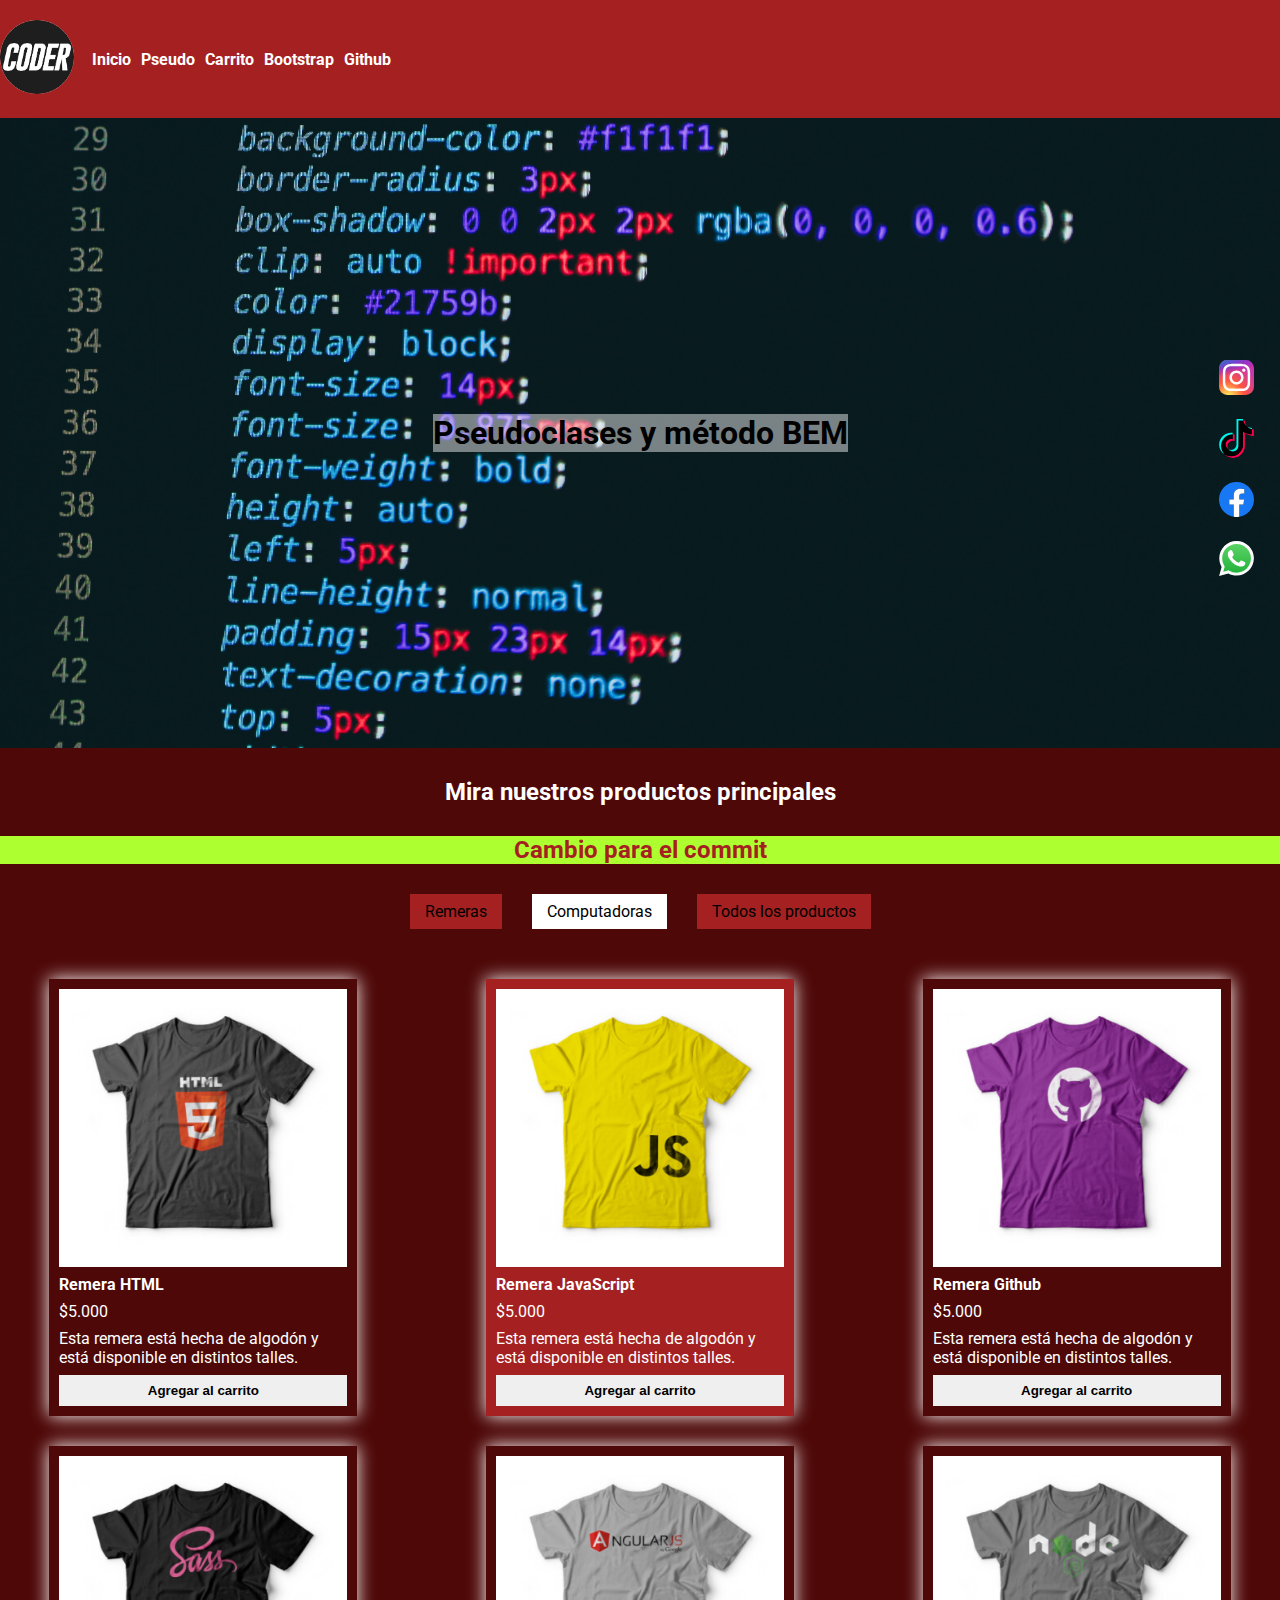
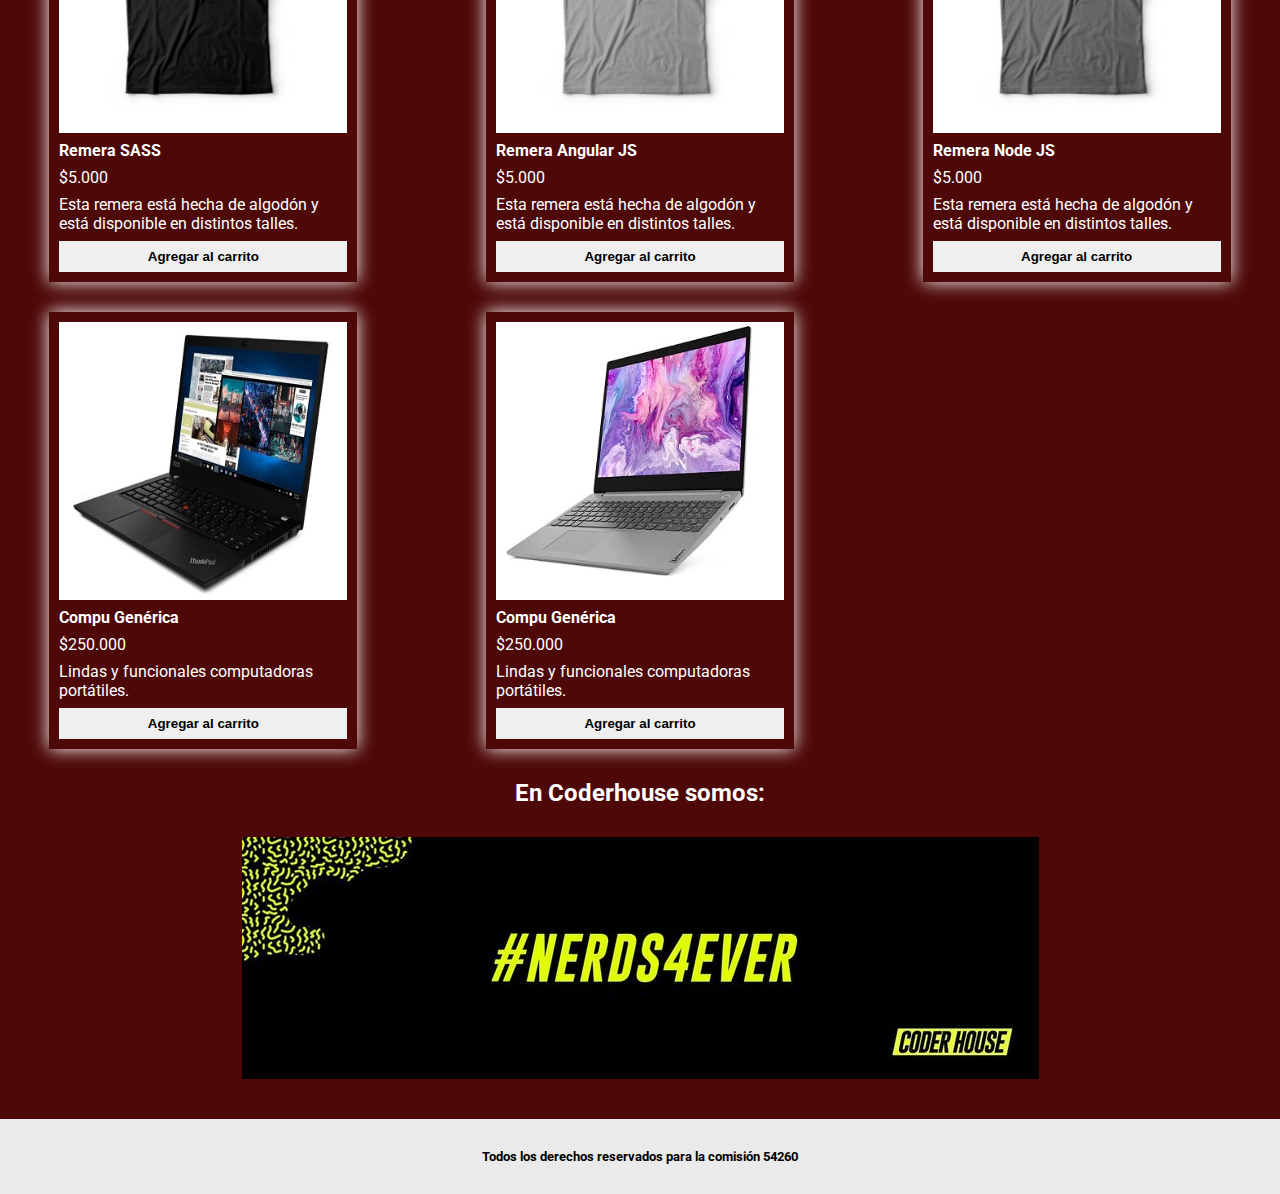
<file: index.html>
<!DOCTYPE html>
<html lang="en">
<head>
    <meta charset="UTF-8">
    <meta http-equiv="X-UA-Compatible" content="IE=edge">
    <meta name="viewport" content="width=device-width, initial-scale=1.0">

    <link rel="shortcut icon" href="img/logo-coderhouse.png" type="image/x-icon">

    <!-- google fonts -->
    <link rel="preconnect" href="https://fonts.googleapis.com">
    <link rel="preconnect" href="https://fonts.gstatic.com" crossorigin>
    <link href="https://fonts.googleapis.com/css2?family=Roboto:wght@400;700&display=swap" rel="stylesheet">

    <!-- CSS DE BOOTSTRAP. SIEMPRE EL LINK DE BOOTSTRAP ANTES DE LINK DE MI CSS -->
    <link href="https://cdn.jsdelivr.net/npm/bootstrap@5.3.0-alpha3/dist/css/bootstrap.min.css" rel="stylesheet" integrity="sha384-KK94CHFLLe+nY2dmCWGMq91rCGa5gtU4mk92HdvYe+M/SXH301p5ILy+dN9+nJOZ" crossorigin="anonymous">

    <!-- MI CSS O CSS PROPIO -->
    <link rel="stylesheet" href="css/styles.css">
    <title>Pseudoclases y BEM</title>
</head>
<body>
    
<header class="header"> <!--BLOQUE-->
    <a href="index.html">
        <img src="img/logo-coderhouse.png" alt="Logo Coderhouse" class="header__logo"> <!--BLOQUE + ELEMENTO-->
    </a>

    <!-- PARA NOMBRAR LOS ELEMENTOS DE BEM, VA PRIMERO EL NOMBRE DEL BLOQUE (header) luego doble guion bajo (__) y por ultimo el nombre del elemento -->
    <nav>
        <ul class="header__menu">
            <li>
                <a href="index.html">Inicio</a>
            </li>
            
            <li>
                <a href="pages/pseudo.html">Pseudo</a>
            </li>
            
            <li>
                <a href="pages/carrito.html">Carrito</a>
            </li>
            
            <li>
                <a href="pages/bootstrap.html">Bootstrap</a>
            </li>
            
            <li>
                <a class="nav-link" href="pages/github.html">Github</a>
            </li>            
        </ul>
    </nav>
</header>

<section class="banner">
    <h1>Pseudoclases y método BEM</h1>

</section>

<main>
    <h2>Mira nuestros productos principales</h2>
    <!-- <a href="pages/pseudo.html">Enlace de prueba</a> -->
    <h2 class="git">Cambio para el commit</h2>

    <div class="filtro-productos">
        <!-- INPUTS -->
        <input type="radio" name="seleccionado" id="remeras">
        <input type="radio" name="seleccionado" id="pcs">
        <input type="radio" name="seleccionado" id="todos" checked>

        <!--LABEL DE LOS INPUTS-->
        <div class="container-labels">
            <label for="remeras">Remeras</label>
            <label for="pcs">Computadoras</label>
            <label for="todos">Todos los productos</label>
        </div>

        <div class="padre-cards">
            <!-- Card 1 -->
            <div class="padre-cards__card remeras">
                <img src="img/remera1.jpg" alt="Remera HTML 5">
    
                <h4>Remera HTML</h4>
                <p>$5.000</p>
    
                <p>Esta remera está hecha de algodón y está disponible en distintos talles.</p>
                <button class="boton">Agregar al carrito</button>
            </div>
    
            <!-- Card 2 -->
            <!-- modificador: el nombre del padre (padre-cards) + el nombre del elemento (card) + el nombre especial (oferta) -->
            <!-- El modificador va con "--" -->
            <div class="padre-cards__card padre-cards__card--oferta remeras">
                <img class="card-imagen" src="img/remera2.jpg" alt="Remera JavaScript">
    
                <h4>Remera JavaScript</h4>
                <p>$5.000</p>
    
                <p>Esta remera está hecha de algodón y está disponible en distintos talles.</p>
                <button class="boton">Agregar al carrito</button>
            </div>
    
            <!-- Card 3 -->
            <div class="padre-cards__card remeras">
                <img class="card-imagen" src="img/remera3.jpg" alt="Remera Github">
    
                <h4>Remera Github</h4>
                <p>$5.000</p>
    
                <p>Esta remera está hecha de algodón y está disponible en distintos talles.</p>
                <button class="boton">Agregar al carrito</button>
            </div>
    
            <!-- Card 4 -->
            <div class="padre-cards__card remeras">
                <img class="card-imagen" src="img/remera4.jpg" alt="Remera SASS">
    
                <h4>Remera SASS</h4>
                <p>$5.000</p>
    
                <p>Esta remera está hecha de algodón y está disponible en distintos talles.</p>
                <button class="boton">Agregar al carrito</button>
            </div>
    
            <!-- Card 5 -->
            <div class="padre-cards__card remeras">
                <img class="card-imagen" src="img/remera5.jpg" alt="Remera Angular JS">
    
                <h4>Remera Angular JS</h4>
                <p>$5.000</p>
    
                <p>Esta remera está hecha de algodón y está disponible en distintos talles.</p>
                <button class="boton">Agregar al carrito</button>
            </div>
    
            <!-- Card 6 -->
            <div class="padre-cards__card remeras">
                <img class="card-imagen" src="img/remera6.jpg" alt="Remera Node JS">
    
                <h4>Remera Node JS</h4>
                <p>$5.000</p>
    
                <p>Esta remera está hecha de algodón y está disponible en distintos talles.</p>
                <button class="boton">Agregar al carrito</button>
            </div>
    
            <!-- Card 7 -->
            <div class="padre-cards__card pcs">
                <img class="card-imagen" src="img/pc1.jpg" alt="Computadora">
    
                <h4>Compu Genérica</h4>
                <p>$250.000</p>
    
                <p>Lindas y funcionales computadoras portátiles.</p>

                <button class="boton">Agregar al carrito</button>
            </div>
    
            <!-- Card 8 -->
            <div class="padre-cards__card pcs">
                <img class="card-imagen" src="img/pc2.jpg" alt="Computadora 2">
    
                <h4>Compu Genérica</h4>
                <p>$250.000</p>
    
                <p>Lindas y funcionales computadoras portátiles.</p>
                <button class="boton">Agregar al carrito</button>
            </div>
        </div>
    </div>
    
</main>

<section>
    <h2>En Coderhouse somos:</h2>

    <img class="nerds" src="img/nerds-coder.jpg" alt="Nerds Coder">
</section>

<section>
    <h3 class="titulo-redes">Seguinos en  todas nuestras redes sociales</h3>

    <div class="padre-redes">
        <a href="https://www.instagram.com" target="_blank">
            <img src="img/instagram.svg" alt="Logo Instagram" class="redes">
        </a>
    
        <a href="https://www.tiktok.com" target="_blank">
            <img src="img/tiktok-icon.svg" alt="Logo Tiktok" class="redes">
        </a>
    
        <a href="https://www.facebook.com" target="_blank">
            <img src="img/facebook.svg" alt="Logo Facebook" class="redes">
        </a>
    
        <a href="https://api.whatsapp.com/send?phone=5491112345678" target="_blank">
            <img src="img/whatsapp-icon.svg" alt="Logo Whatsapp" class="redes">
        </a>
    </div>
</section>

<footer>
    <h5>Todos los derechos reservados para la comisión 54260</h5>
</footer>

<!-- SCRIPT DE BOOTSTRAP -->
<script src="https://cdn.jsdelivr.net/npm/bootstrap@5.3.0-alpha3/dist/js/bootstrap.bundle.min.js" integrity="sha384-ENjdO4Dr2bkBIFxQpeoTz1HIcje39Wm4jDKdf19U8gI4ddQ3GYNS7NTKfAdVQSZe" crossorigin="anonymous"></script>

</body>
</html>
</file>
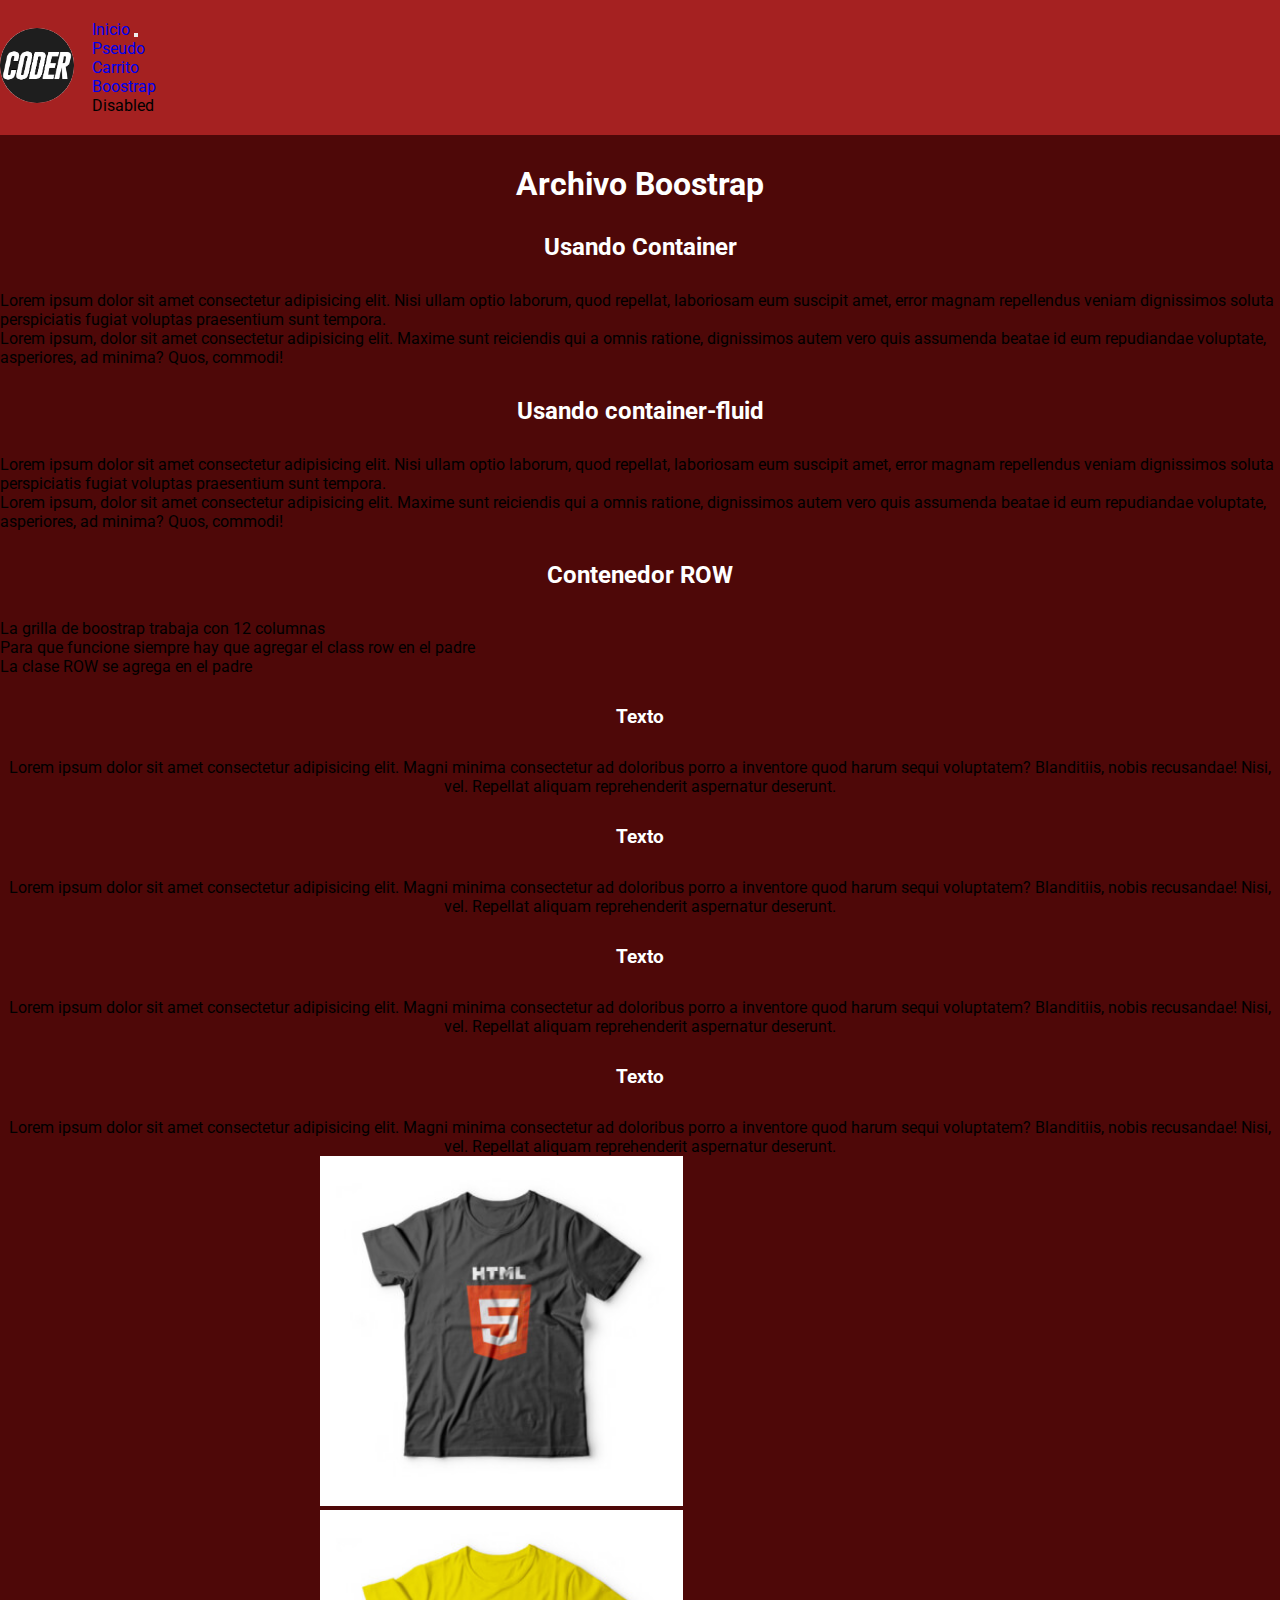
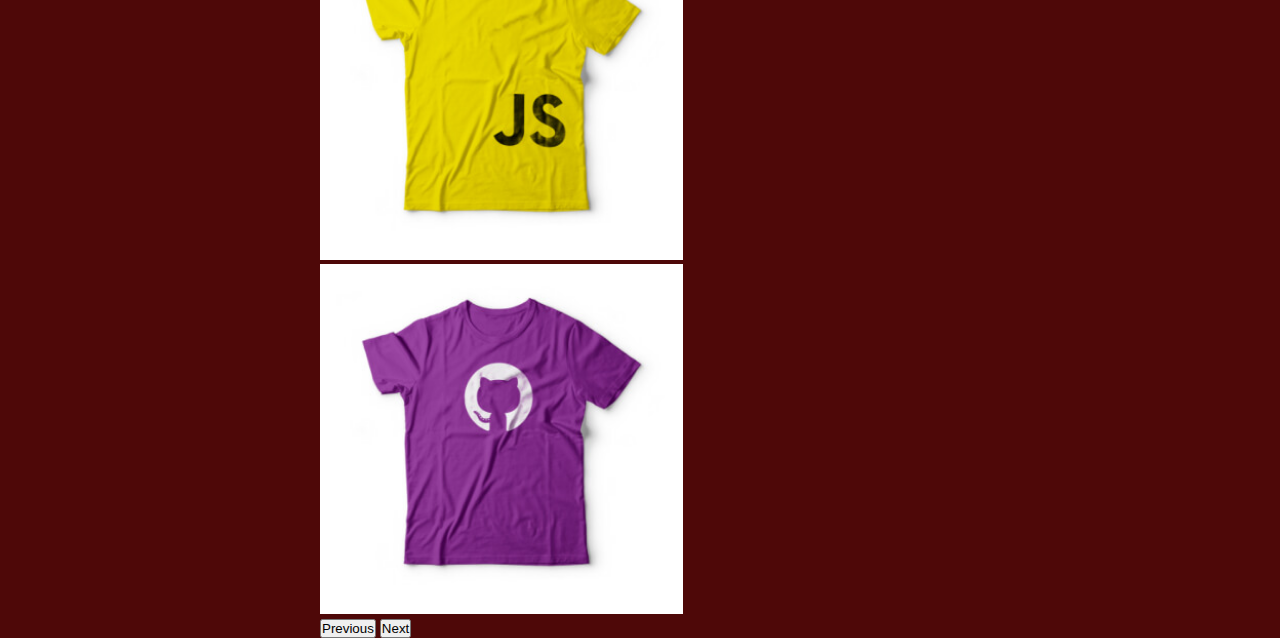
<file: pages/boostrap.html>
<!DOCTYPE html>
<html lang="en">
<head>
    <meta charset="UTF-8">
    <meta http-equiv="X-UA-Compatible" content="IE=edge">
    <meta name="viewport" content="width=device-width, initial-scale=1.0">

    <!-- google fonts -->
    <link rel="preconnect" href="https://fonts.googleapis.com">
    <link rel="preconnect" href="https://fonts.gstatic.com" crossorigin>
    <link href="https://fonts.googleapis.com/css2?family=Roboto:wght@400;700&display=swap" rel="stylesheet">
    <!-- CSS de Boostrap | siempre va antes demi CSS -->
    <link href="https://cdn.jsdelivr.net/npm/bootstrap@5.3.0-alpha3/dist/css/bootstrap.min.css" rel="stylesheet" integrity="sha384-KK94CHFLLe+nY2dmCWGMq91rCGa5gtU4mk92HdvYe+M/SXH301p5ILy+dN9+nJOZ" crossorigin="anonymous">
    
    <!-- Mi CSS -->
    <link rel="stylesheet" href="../css/styles.css">
    <title>Boostrap</title>
</head>
<body>
    <header class="header">
        <a href="../index.html">
            <img src="../img/logo-coderhouse.png" alt="Logo Coderhouse" class="header__logo">
        </a>
    
        <nav class="navbar navbar-expand-lg bg-body-tertiary">
            <div class="container-fluid">
                    <a class="navbar-brand" href="../index.html">Inicio</a>
                    <button class="navbar-toggler" type="button" data-bs-toggle="collapse" data-bs-target="#navbarNav" aria-controls="navbarNav" aria-expanded="false" aria-label="Toggle navigation">
                    <span class="navbar-toggler-icon"></span>
                    </button>
                <div class="collapse navbar-collapse" id="navbarNav">
                    <ul class="navbar-nav">
                        <li class="nav-item">
                        <a class="nav-link active" aria-current="page" href="pseudo.html">Pseudo</a>
                        </li>
                        <li class="nav-item">
                            <a class="nav-link" href="carrito.html">Carrito</a>
                        </li>
                        <li class="nav-item">
                            <a class="nav-link" href="boostrap.html">Boostrap</a>
                        </li>
                        <li class="nav-item">
                            <a class="nav-link disabled">Disabled</a>
                        </li>
                        </ul>
                </div>
            </div>
        </nav>
    </header>

    <section>
        <h1>
            Archivo Boostrap
        </h1>
        <div class="container caja-boostrap">
            <h2>Usando Container</h2>
            <p class="text-white">Lorem ipsum dolor sit amet consectetur adipisicing elit. Nisi ullam optio laborum, quod repellat, laboriosam eum suscipit amet, error magnam repellendus veniam dignissimos soluta perspiciatis fugiat voluptas praesentium sunt tempora.</p>
            <p class="text-white">Lorem ipsum, dolor sit amet consectetur adipisicing elit. Maxime sunt reiciendis qui a omnis ratione, dignissimos autem vero quis assumenda beatae id eum repudiandae voluptate, asperiores, ad minima? Quos, commodi!</p>
        </div>
        <div class="container-fluid caja-boostrap">
            <h2>Usando container-fluid</h2>
            <p class="text-white">Lorem ipsum dolor sit amet consectetur adipisicing elit. Nisi ullam optio laborum, quod repellat, laboriosam eum suscipit amet, error magnam repellendus veniam dignissimos soluta perspiciatis fugiat voluptas praesentium sunt tempora.</p>
            <p class="text-white">Lorem ipsum, dolor sit amet consectetur adipisicing elit. Maxime sunt reiciendis qui a omnis ratione, dignissimos autem vero quis assumenda beatae id eum repudiandae voluptate, asperiores, ad minima? Quos, commodi!</p>
        </div>
    </section>

    <section>
        <h2>Contenedor ROW</h2>
        <p class="conteiner text-white">La grilla de boostrap trabaja con 12 columnas</p>
        <p class="text-white">Para que funcione siempre hay que agregar el class row en el padre</p>
        <p class="conteiner text-white">La clase ROW se agrega en el padre</p>

        <div class="container-fluid row padre-banners">
            <!-- banner 1 -->
            <div class="col-12 col-md-6 col-lg-3 hijo-banners">
                <h3>Texto</h3>
                <p class="text-white">Lorem ipsum dolor sit amet consectetur adipisicing elit. Magni minima consectetur ad doloribus porro a inventore quod harum sequi voluptatem? Blanditiis, nobis recusandae! Nisi, vel. Repellat aliquam reprehenderit aspernatur deserunt.</p>
            </div>

            <!-- banner 2 -->
            <div class="col-12 col-md-6 col-lg-3 hijo-banners">
                <h3>Texto</h3>
                <p class="text-white">Lorem ipsum dolor sit amet consectetur adipisicing elit. Magni minima consectetur ad doloribus porro a inventore quod harum sequi voluptatem? Blanditiis, nobis recusandae! Nisi, vel. Repellat aliquam reprehenderit aspernatur deserunt.</p>
            </div>

            <!-- banner 3 -->
            <div class="col-12 col-md-6 col-lg-3 hijo-banners">
                <h3>Texto</h3>
                <p class="text-white">Lorem ipsum dolor sit amet consectetur adipisicing elit. Magni minima consectetur ad doloribus porro a inventore quod harum sequi voluptatem? Blanditiis, nobis recusandae! Nisi, vel. Repellat aliquam reprehenderit aspernatur deserunt.</p>
            </div>

            <!-- banner 4 -->
            <div class="col-12 col-md-6 col-lg-3 hijo-banners">
                <h3>Texto</h3>
                <p class="text-white">Lorem ipsum dolor sit amet consectetur adipisicing elit. Magni minima consectetur ad doloribus porro a inventore quod harum sequi voluptatem? Blanditiis, nobis recusandae! Nisi, vel. Repellat aliquam reprehenderit aspernatur deserunt.</p>
            </div>
        </div>
    </section>

    <section>
        <div id="carouselExample" class="carousel slide">
            <div class="carousel-inner">
            <div class="carousel-item active">
                <img src="../img/remera1.jpg" class="d-block w-100" alt="...">
            </div>
            <div class="carousel-item">
                <img src="../img/remera2.jpg" class="d-block w-100" alt="...">
            </div>
            <div class="carousel-item">
                <img src="../img/remera3.jpg" class="d-block w-100" alt="...">
            </div>
            </div>
            <button class="carousel-control-prev" type="button" data-bs-target="#carouselExample" data-bs-slide="prev">
            <span class="carousel-control-prev-icon" aria-hidden="true"></span>
            <span class="visually-hidden">Previous</span>
            </button>
            <button class="carousel-control-next" type="button" data-bs-target="#carouselExample" data-bs-slide="next">
            <span class="carousel-control-next-icon" aria-hidden="true"></span>
            <span class="visually-hidden">Next</span>
            </button>
        </div>
    </section>

    <script src="https://cdn.jsdelivr.net/npm/bootstrap@5.3.0-alpha3/dist/js/bootstrap.bundle.min.js" integrity="sha384-ENjdO4Dr2bkBIFxQpeoTz1HIcje39Wm4jDKdf19U8gI4ddQ3GYNS7NTKfAdVQSZe" crossorigin="anonymous"></script>
</body>
</html>
</file>
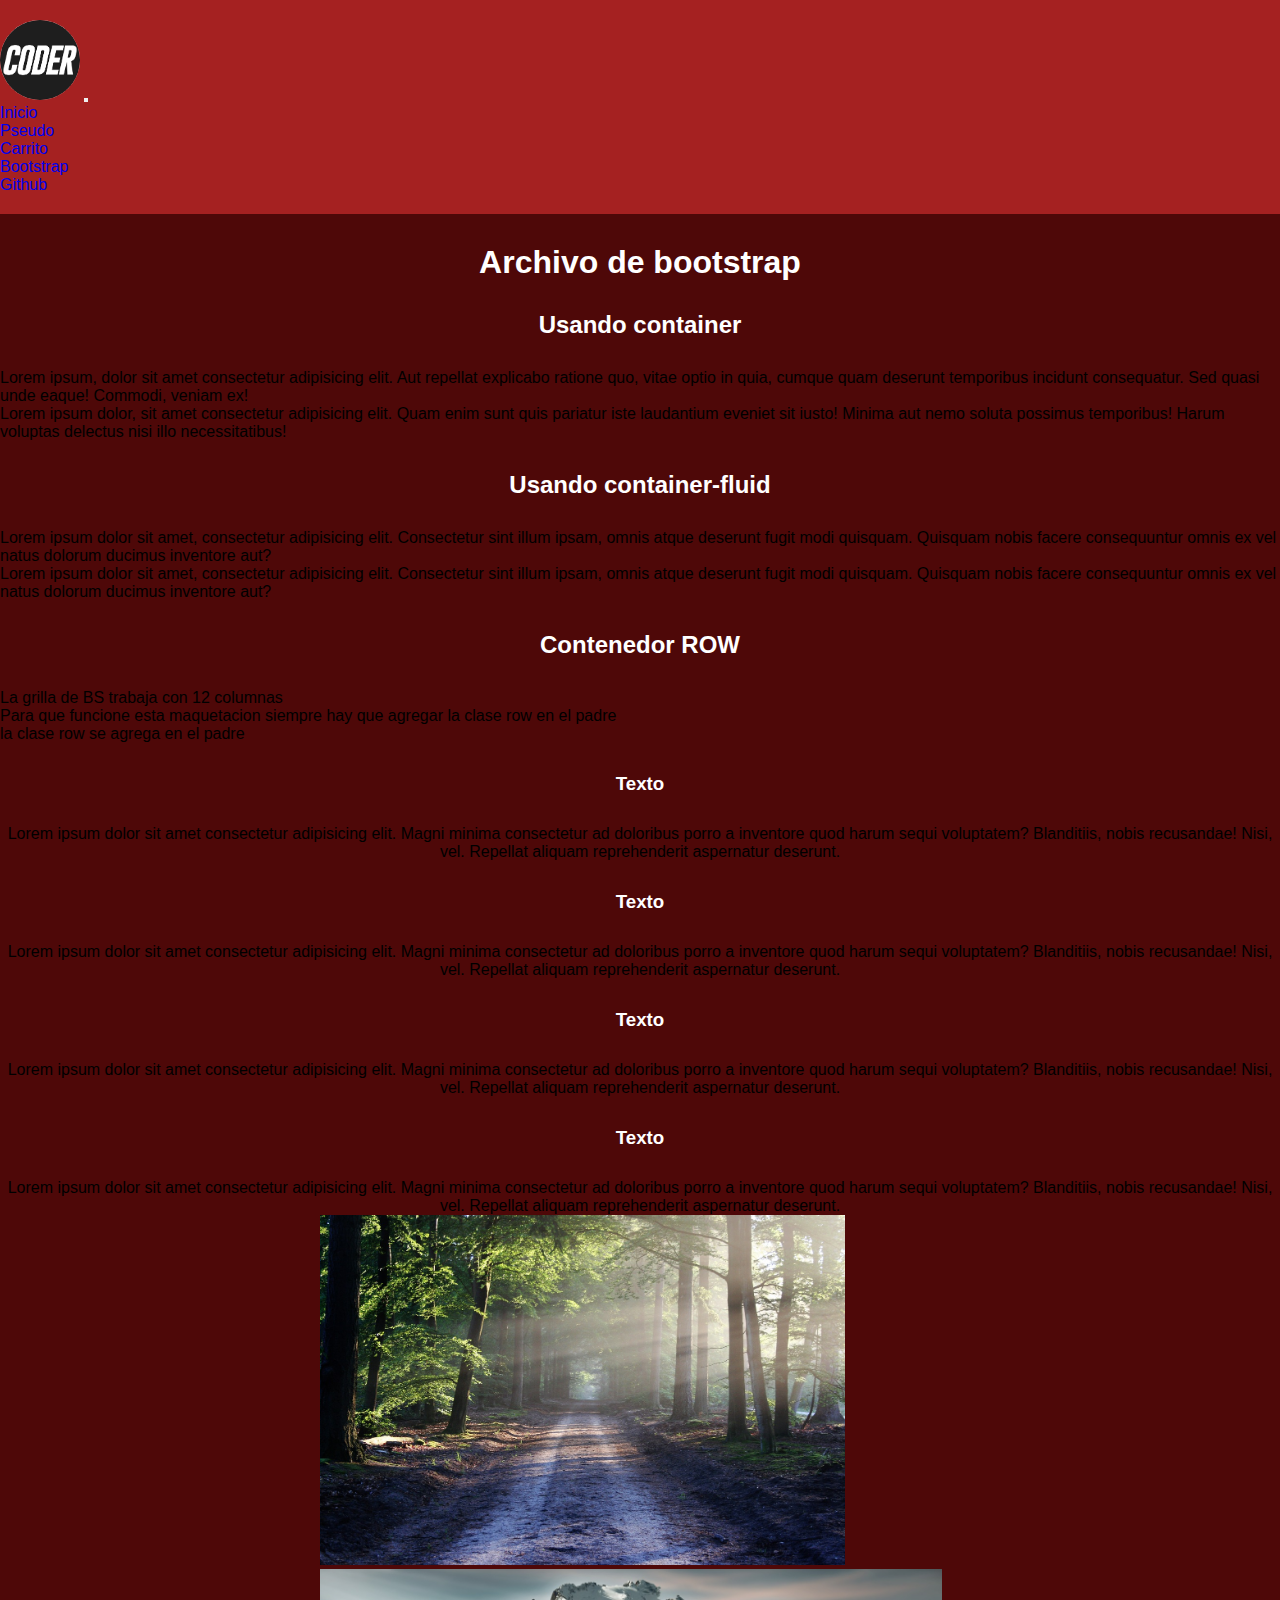
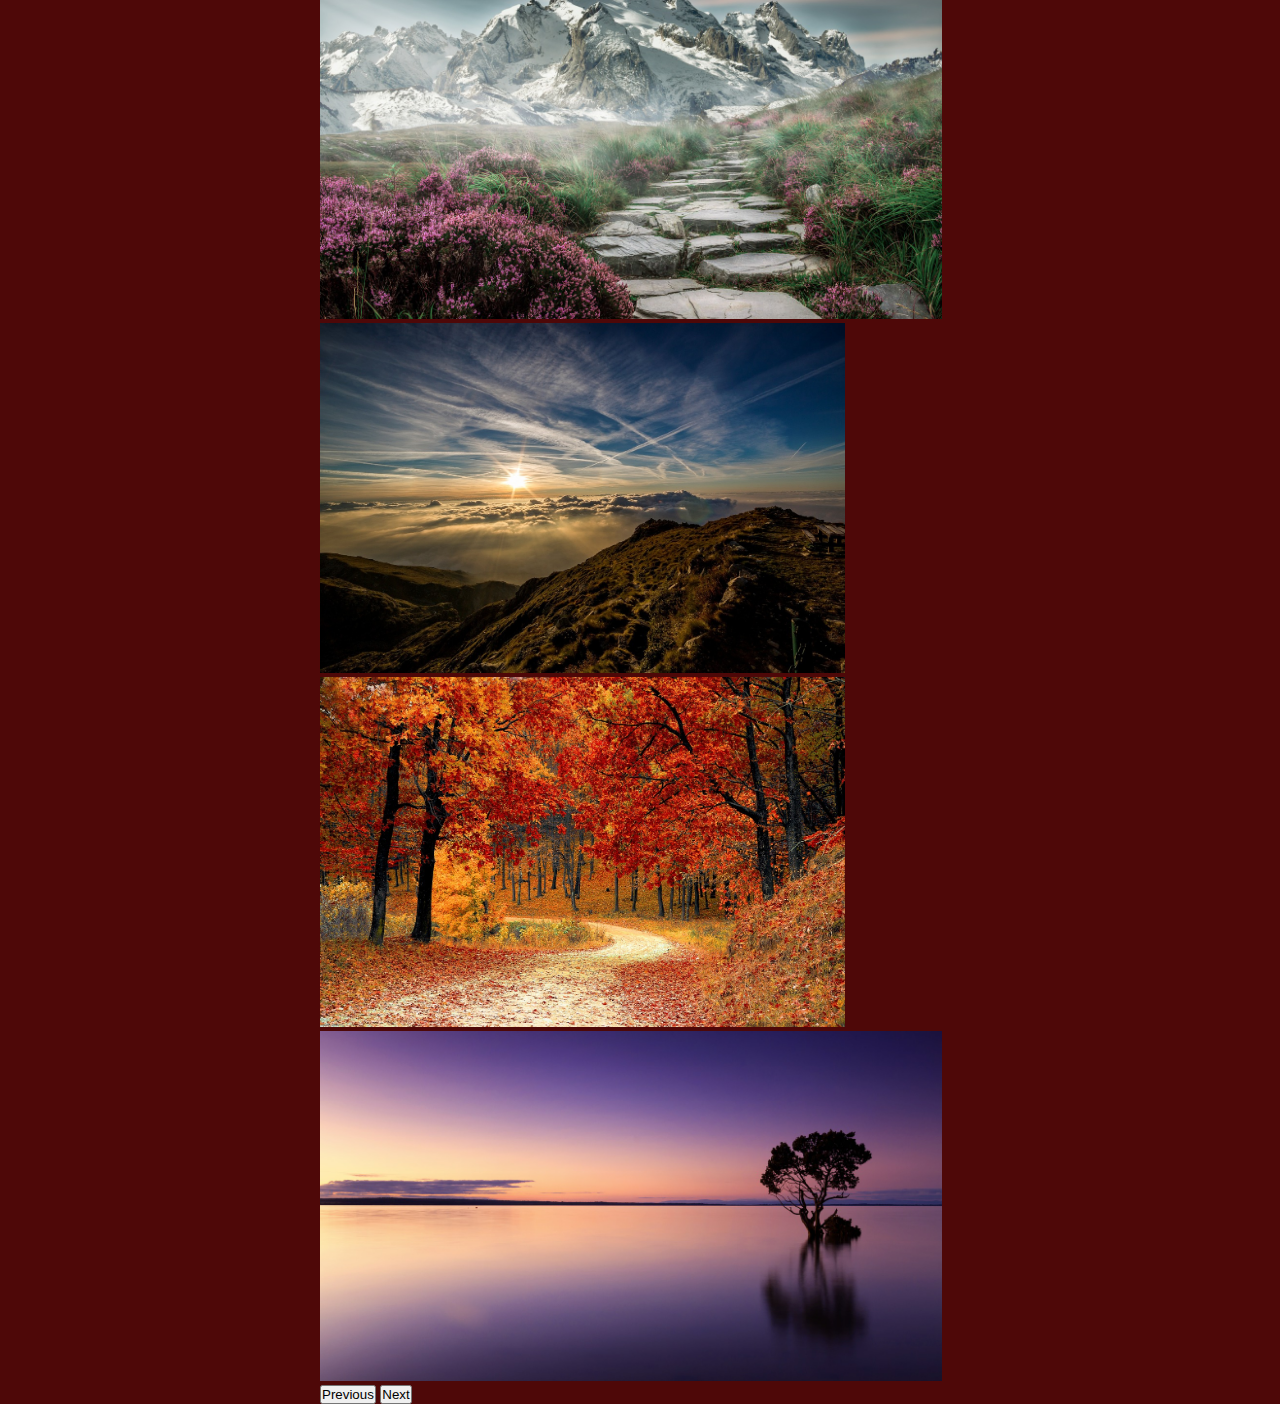
<file: pages/bootstrap.html>
<!DOCTYPE html>
<html lang="en">
<head>
    <meta charset="UTF-8">
    <meta http-equiv="X-UA-Compatible" content="IE=edge">
    <meta name="viewport" content="width=device-width, initial-scale=1.0">
        <!-- CSS DE BOOTSTRAP. SIEMPRE EL LINK DE BOOTSTRAP ANTES DE LINK DE MI CSS -->
        <link href="https://cdn.jsdelivr.net/npm/bootstrap@5.3.0-alpha3/dist/css/bootstrap.min.css" rel="stylesheet" integrity="sha384-KK94CHFLLe+nY2dmCWGMq91rCGa5gtU4mk92HdvYe+M/SXH301p5ILy+dN9+nJOZ" crossorigin="anonymous">

        <!-- link a mi css -->
        <link rel="stylesheet" href="../css/styles.css">
    <title>Bootstrap</title>
</head>
<body>
    <header class="header">    
        <nav class="navbar navbar-expand-lg">
            <div class="container-fluid">
                <a href="../index.html">
                    <img src="../img/logo-coderhouse.png" alt="Logo Coderhouse" class="header__logo">
                </a>
              <button class="navbar-toggler" type="button" data-bs-toggle="collapse" data-bs-target="#navbarNav" aria-controls="navbarNav" aria-expanded="false" aria-label="Toggle navigation">
                <span class="navbar-toggler-icon"></span>
              </button>
              <div class="collapse navbar-collapse" id="navbarNav">
                <ul class="navbar-nav">
                  <li class="nav-item">
                    <a class="nav-link active" aria-current="page" href="../index.html">Inicio</a>
                  </li>
                  <li class="nav-item">
                    <a class="nav-link" href="pseudo.html">Pseudo</a>
                  </li>
                  <li class="nav-item">
                    <a class="nav-link" href="carrito.html">Carrito</a>
                  </li>
                  <li class="nav-item">
                    <a class="nav-link" href="bootstrap.html">Bootstrap</a>
                  </li>
                  <li class="nav-item">
                    <a class="nav-link" href="github.html">Github</a>
                  </li>
                </ul>
              </div>
            </div>
          </nav>
    </header>

    <section>
        <h1>Archivo de bootstrap</h1>

        <div class="container caja-bootstrap">
            <h2>Usando container</h2>
            <p class="text-white">Lorem ipsum, dolor sit amet consectetur adipisicing elit. Aut repellat explicabo ratione quo, vitae optio in quia, cumque quam deserunt temporibus incidunt consequatur. Sed quasi unde eaque! Commodi, veniam ex!</p>

            <p class="text-white">Lorem ipsum dolor, sit amet consectetur adipisicing elit. Quam enim sunt quis pariatur iste laudantium eveniet sit iusto! Minima aut nemo soluta possimus temporibus! Harum voluptas delectus nisi illo necessitatibus!</p>
        </div>

        <div class="container-fluid caja-bootstrap">
            <h2>Usando container-fluid</h2>
            <p class="text-white">Lorem ipsum dolor sit amet, consectetur adipisicing elit. Consectetur sint illum ipsam, omnis atque deserunt fugit modi quisquam. Quisquam nobis facere consequuntur omnis ex vel natus dolorum ducimus inventore aut?</p>

            <p class="text-white">Lorem ipsum dolor sit amet, consectetur adipisicing elit. Consectetur sint illum ipsam, omnis atque deserunt fugit modi quisquam. Quisquam nobis facere consequuntur omnis ex vel natus dolorum ducimus inventore aut?</p>
        </div>
    </section>

    <section>
        <h2>Contenedor ROW</h2>
        <p>La grilla de BS trabaja con 12 columnas</p>
        <p>Para que funcione esta maquetacion siempre hay que agregar la clase row en el padre</p>
        <p>la clase row se agrega en el padre</p>

        <div class="container-fluid row padre-banners">
            <!-- banner 1 -->
            <div class="col-12 col-md-6 col-lg-3 hijo-banners">
                <h3>Texto</h3>
                <p class="text-white">Lorem ipsum dolor sit amet consectetur adipisicing elit. Magni minima consectetur ad doloribus porro a inventore quod harum sequi voluptatem? Blanditiis, nobis recusandae! Nisi, vel. Repellat aliquam reprehenderit aspernatur deserunt.</p>
            </div>

            <!-- banner 2 -->
            <div class="col-12 col-md-6 col-lg-3 hijo-banners">
                <h3>Texto</h3>
                <p class="text-white">Lorem ipsum dolor sit amet consectetur adipisicing elit. Magni minima consectetur ad doloribus porro a inventore quod harum sequi voluptatem? Blanditiis, nobis recusandae! Nisi, vel. Repellat aliquam reprehenderit aspernatur deserunt.</p>
            </div>

            <!-- banner 3 -->
            <div class="col-12 col-md-6 col-lg-3 hijo-banners">
                <h3>Texto</h3>
                <p class="text-white">Lorem ipsum dolor sit amet consectetur adipisicing elit. Magni minima consectetur ad doloribus porro a inventore quod harum sequi voluptatem? Blanditiis, nobis recusandae! Nisi, vel. Repellat aliquam reprehenderit aspernatur deserunt.</p>
            </div>

            <!-- banner 4 -->
            <div class="col-12 col-md-6 col-lg-3 hijo-banners">
                <h3>Texto</h3>
                <p class="text-white">Lorem ipsum dolor sit amet consectetur adipisicing elit. Magni minima consectetur ad doloribus porro a inventore quod harum sequi voluptatem? Blanditiis, nobis recusandae! Nisi, vel. Repellat aliquam reprehenderit aspernatur deserunt.</p>
            </div>
        </div>
    </section>

    <section>
        <div id="carouselExample" class="carousel slide">
            <div class="carousel-inner">
              <div class="carousel-item active">
                <img src="../img/paisaje1.jpg" class="d-block w-100" alt="...">
              </div>
              <div class="carousel-item">
                <img src="../img/paisaje2.jpg" class="d-block w-100" alt="...">
              </div>
              <div class="carousel-item">
                <img src="../img/paisaje3.jpg" class="d-block w-100" alt="...">
              </div>
              <div class="carousel-item">
                <img src="../img/paisaje4.jpg" class="d-block w-100" alt="...">
              </div>
              <div class="carousel-item">
                <img src="../img/paisaje5.jpg" class="d-block w-100" alt="...">
              </div>
            </div>
            <button class="carousel-control-prev" type="button" data-bs-target="#carouselExample" data-bs-slide="prev">
              <span class="carousel-control-prev-icon" aria-hidden="true"></span>
              <span class="visually-hidden">Previous</span>
            </button>
            <button class="carousel-control-next" type="button" data-bs-target="#carouselExample" data-bs-slide="next">
              <span class="carousel-control-next-icon" aria-hidden="true"></span>
              <span class="visually-hidden">Next</span>
            </button>
          </div>
    </section>

    <!-- SCRIPT DE BOOTSTRAP -->
<script src="https://cdn.jsdelivr.net/npm/bootstrap@5.3.0-alpha3/dist/js/bootstrap.bundle.min.js" integrity="sha384-ENjdO4Dr2bkBIFxQpeoTz1HIcje39Wm4jDKdf19U8gI4ddQ3GYNS7NTKfAdVQSZe" crossorigin="anonymous"></script>
</body>
</html>
</file>
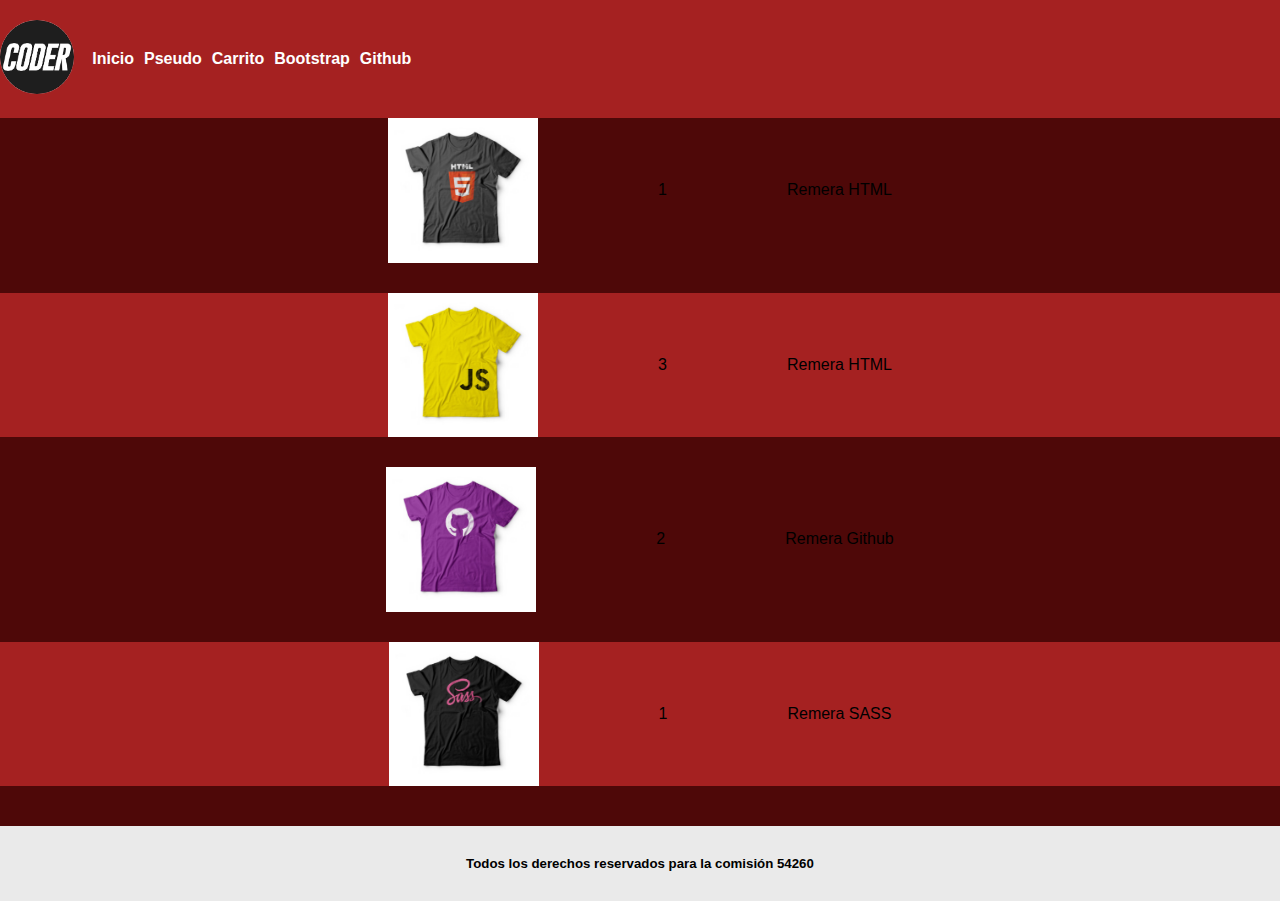
<file: pages/carrito.html>
<!DOCTYPE html>
<html lang="en">
<head>
    <meta charset="UTF-8">
    <meta http-equiv="X-UA-Compatible" content="IE=edge">
    <meta name="viewport" content="width=device-width, initial-scale=1.0">
    <link rel="stylesheet" href="../css/styles.css">
    <title>Document</title>
</head>
<body>
    <header class="header">
        <a href="../index.html">
            <img src="../img/logo-coderhouse.png" alt="Logo Coderhouse" class="header__logo">
        </a>
    
        <nav>
            <ul class="header__menu">
                <li>
                    <a href="../index.html">Inicio</a>
                </li>
                
                <li>
                    <a href="pseudo.html">Pseudo</a>
                </li>
                
                <li>
                    <a href="carrito.html">Carrito</a>
                </li>
                
                <li>
                    <a href="bootstrap.html">Bootstrap</a>
                </li>
                
                <li>
                    <a href="github.html">Github</a>
                </li>            
            </ul>
        </nav>
    </header>

    <main id="carrito-completo">
        <div class="item-carrito">
            <img src="../img/remera1.jpg" alt="Remera Carrito HTML">
            <p>1</p>
            <p>Remera HTML</p>
        </div>

        <div class="item-carrito">
            <img src="../img/remera2.jpg" alt="Remera Carrito JavaScript">
            <p>3</p>
            <p>Remera HTML</p>
        </div>

        <div class="item-carrito">
            <img src="../img/remera3.jpg" alt="Remera Carrito JavaScript">
            <p>2</p>
            <p>Remera Github</p>
        </div>

        <div class="item-carrito">
            <img src="../img/remera4.jpg" alt="Remera Carrito JavaScript">
            <p>1</p>
            <p>Remera SASS</p>
        </div>
    </main>

    <footer>
        <h5>Todos los derechos reservados para la comisión 54260</h5>
    </footer>
</body>
</html>
</file>
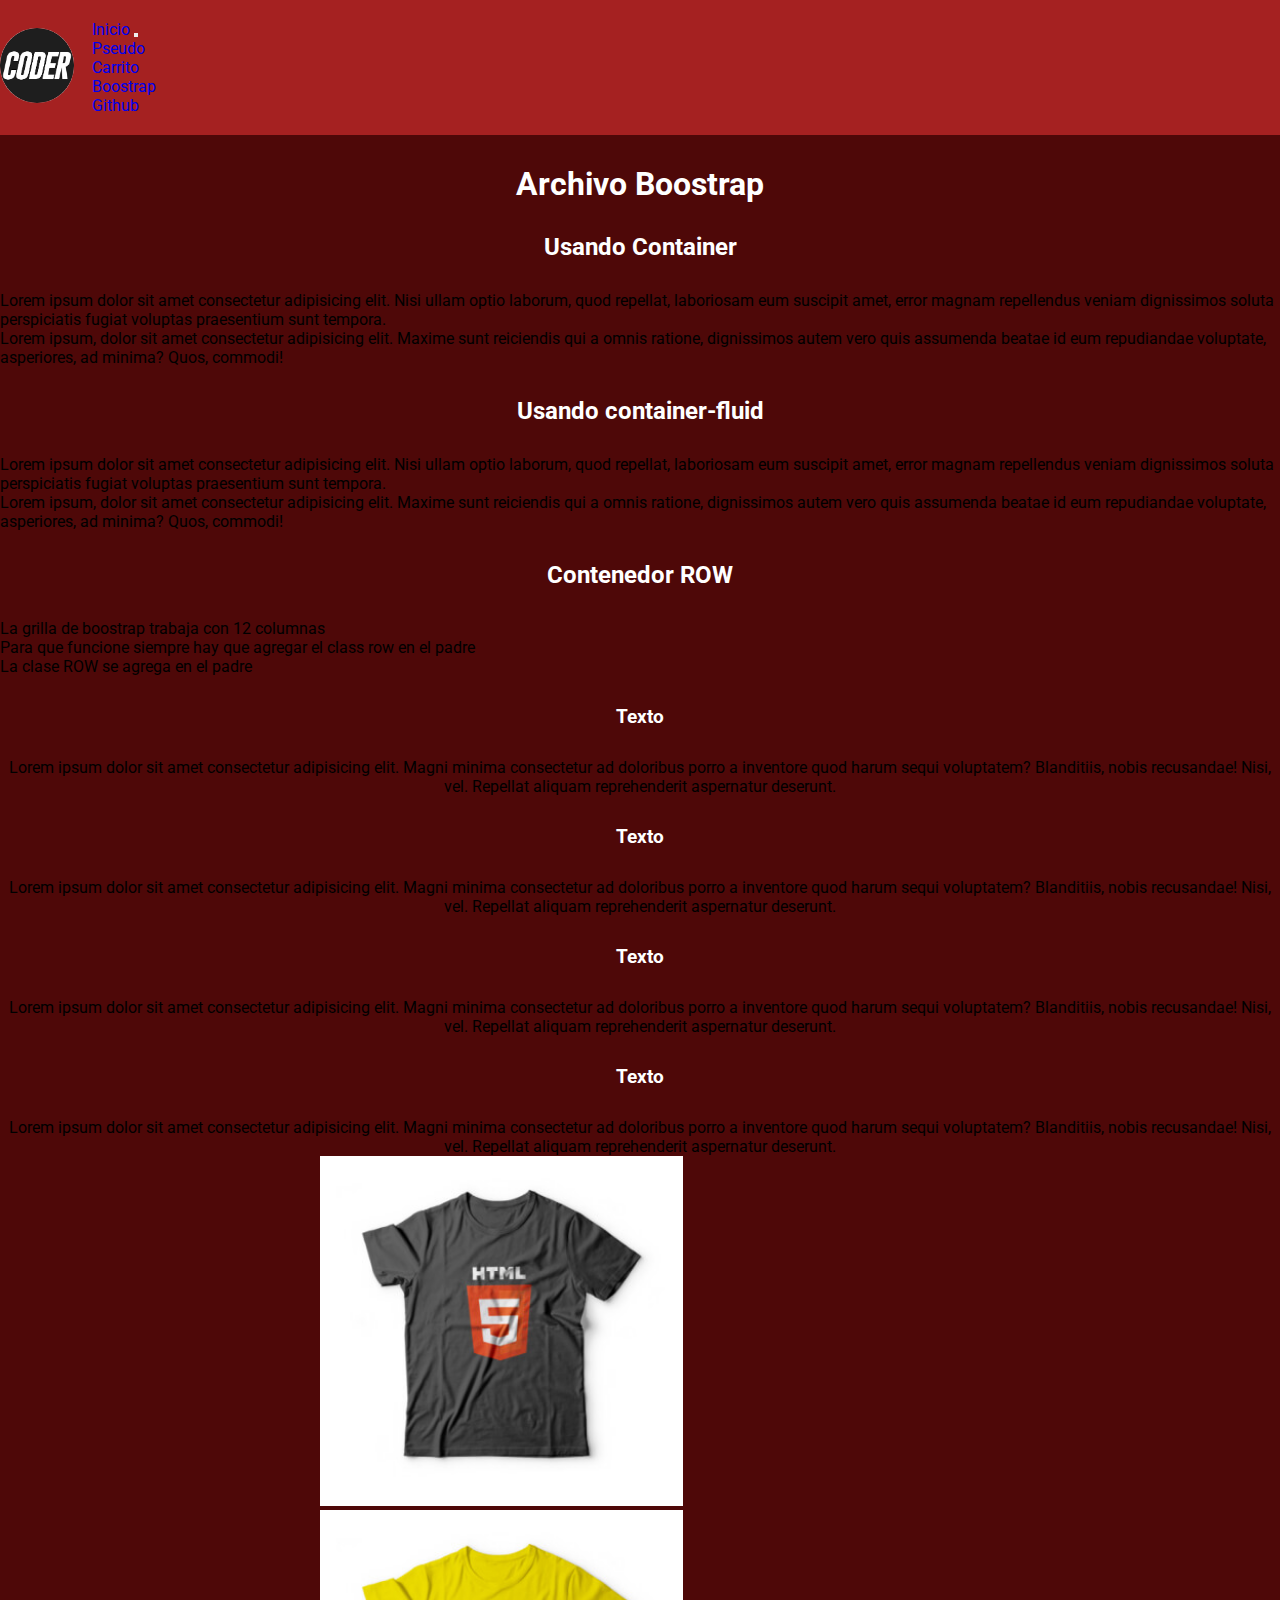
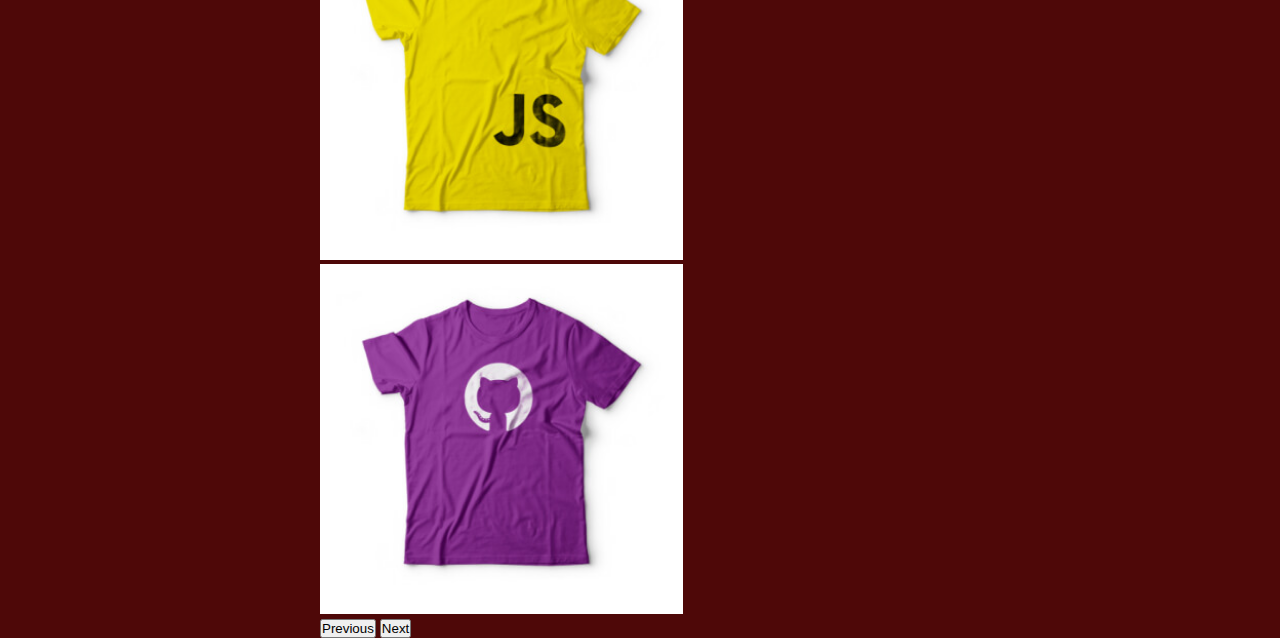
<file: pages/github.html>
<!DOCTYPE html>
<html lang="en">
<head>
    <meta charset="UTF-8">
    <meta http-equiv="X-UA-Compatible" content="IE=edge">
    <meta name="viewport" content="width=device-width, initial-scale=1.0">

    <!-- google fonts -->
    <link rel="preconnect" href="https://fonts.googleapis.com">
    <link rel="preconnect" href="https://fonts.gstatic.com" crossorigin>
    <link href="https://fonts.googleapis.com/css2?family=Roboto:wght@400;700&display=swap" rel="stylesheet">
    <!-- CSS de Boostrap | siempre va antes demi CSS -->
    <link href="https://cdn.jsdelivr.net/npm/bootstrap@5.3.0-alpha3/dist/css/bootstrap.min.css" rel="stylesheet" integrity="sha384-KK94CHFLLe+nY2dmCWGMq91rCGa5gtU4mk92HdvYe+M/SXH301p5ILy+dN9+nJOZ" crossorigin="anonymous">
    
    <!-- Mi CSS -->
    <link rel="stylesheet" href="../css/styles.css">
    <title>Boostrap</title>
</head>
<body>
    <header class="header">
        <a href="../index.html">
            <img src="../img/logo-coderhouse.png" alt="Logo Coderhouse" class="header__logo">
        </a>
    
        <nav class="navbar navbar-expand-lg bg-body-tertiary">
            <div class="container-fluid">
                    <a class="navbar-brand" href="../index.html">Inicio</a>
                    <button class="navbar-toggler" type="button" data-bs-toggle="collapse" data-bs-target="#navbarNav" aria-controls="navbarNav" aria-expanded="false" aria-label="Toggle navigation">
                    <span class="navbar-toggler-icon"></span>
                    </button>
                <div class="collapse navbar-collapse" id="navbarNav">
                    <ul class="navbar-nav">
                        <li class="nav-item">
                        <a class="nav-link active" aria-current="page" href="pseudo.html">Pseudo</a>
                        </li>
                        <li class="nav-item">
                            <a class="nav-link" href="carrito.html">Carrito</a>
                        </li>
                        <li class="nav-item">
                            <a class="nav-link" href="bootstrap.html">Boostrap</a>
                        </li>
                        <li class="nav-item">
                            <a class="nav-link" href="github.html">Github</a>
                        </li>
                        </ul>
                </div>
            </div>
        </nav>
    </header>

    <section>
        <h1>
            Archivo Boostrap
        </h1>
        <div class="container caja-boostrap">
            <h2>Usando Container</h2>
            <p class="text-white">Lorem ipsum dolor sit amet consectetur adipisicing elit. Nisi ullam optio laborum, quod repellat, laboriosam eum suscipit amet, error magnam repellendus veniam dignissimos soluta perspiciatis fugiat voluptas praesentium sunt tempora.</p>
            <p class="text-white">Lorem ipsum, dolor sit amet consectetur adipisicing elit. Maxime sunt reiciendis qui a omnis ratione, dignissimos autem vero quis assumenda beatae id eum repudiandae voluptate, asperiores, ad minima? Quos, commodi!</p>
        </div>
        <div class="container-fluid caja-boostrap">
            <h2>Usando container-fluid</h2>
            <p class="text-white">Lorem ipsum dolor sit amet consectetur adipisicing elit. Nisi ullam optio laborum, quod repellat, laboriosam eum suscipit amet, error magnam repellendus veniam dignissimos soluta perspiciatis fugiat voluptas praesentium sunt tempora.</p>
            <p class="text-white">Lorem ipsum, dolor sit amet consectetur adipisicing elit. Maxime sunt reiciendis qui a omnis ratione, dignissimos autem vero quis assumenda beatae id eum repudiandae voluptate, asperiores, ad minima? Quos, commodi!</p>
        </div>
    </section>

    <section>
        <h2>Contenedor ROW</h2>
        <p class="conteiner text-white">La grilla de boostrap trabaja con 12 columnas</p>
        <p class="text-white">Para que funcione siempre hay que agregar el class row en el padre</p>
        <p class="conteiner text-white">La clase ROW se agrega en el padre</p>

        <div class="container-fluid row padre-banners">
            <!-- banner 1 -->
            <div class="col-12 col-md-6 col-lg-3 hijo-banners">
                <h3>Texto</h3>
                <p class="text-white">Lorem ipsum dolor sit amet consectetur adipisicing elit. Magni minima consectetur ad doloribus porro a inventore quod harum sequi voluptatem? Blanditiis, nobis recusandae! Nisi, vel. Repellat aliquam reprehenderit aspernatur deserunt.</p>
            </div>

            <!-- banner 2 -->
            <div class="col-12 col-md-6 col-lg-3 hijo-banners">
                <h3>Texto</h3>
                <p class="text-white">Lorem ipsum dolor sit amet consectetur adipisicing elit. Magni minima consectetur ad doloribus porro a inventore quod harum sequi voluptatem? Blanditiis, nobis recusandae! Nisi, vel. Repellat aliquam reprehenderit aspernatur deserunt.</p>
            </div>

            <!-- banner 3 -->
            <div class="col-12 col-md-6 col-lg-3 hijo-banners">
                <h3>Texto</h3>
                <p class="text-white">Lorem ipsum dolor sit amet consectetur adipisicing elit. Magni minima consectetur ad doloribus porro a inventore quod harum sequi voluptatem? Blanditiis, nobis recusandae! Nisi, vel. Repellat aliquam reprehenderit aspernatur deserunt.</p>
            </div>

            <!-- banner 4 -->
            <div class="col-12 col-md-6 col-lg-3 hijo-banners">
                <h3>Texto</h3>
                <p class="text-white">Lorem ipsum dolor sit amet consectetur adipisicing elit. Magni minima consectetur ad doloribus porro a inventore quod harum sequi voluptatem? Blanditiis, nobis recusandae! Nisi, vel. Repellat aliquam reprehenderit aspernatur deserunt.</p>
            </div>
        </div>
    </section>

    <section>
        <div id="carouselExample" class="carousel slide">
            <div class="carousel-inner">
            <div class="carousel-item active">
                <img src="../img/remera1.jpg" class="d-block w-100" alt="...">
            </div>
            <div class="carousel-item">
                <img src="../img/remera2.jpg" class="d-block w-100" alt="...">
            </div>
            <div class="carousel-item">
                <img src="../img/remera3.jpg" class="d-block w-100" alt="...">
            </div>
            </div>
            <button class="carousel-control-prev" type="button" data-bs-target="#carouselExample" data-bs-slide="prev">
            <span class="carousel-control-prev-icon" aria-hidden="true"></span>
            <span class="visually-hidden">Previous</span>
            </button>
            <button class="carousel-control-next" type="button" data-bs-target="#carouselExample" data-bs-slide="next">
            <span class="carousel-control-next-icon" aria-hidden="true"></span>
            <span class="visually-hidden">Next</span>
            </button>
        </div>
    </section>

    <script src="https://cdn.jsdelivr.net/npm/bootstrap@5.3.0-alpha3/dist/js/bootstrap.bundle.min.js" integrity="sha384-ENjdO4Dr2bkBIFxQpeoTz1HIcje39Wm4jDKdf19U8gI4ddQ3GYNS7NTKfAdVQSZe" crossorigin="anonymous"></script>
</body>
</html>
</file>
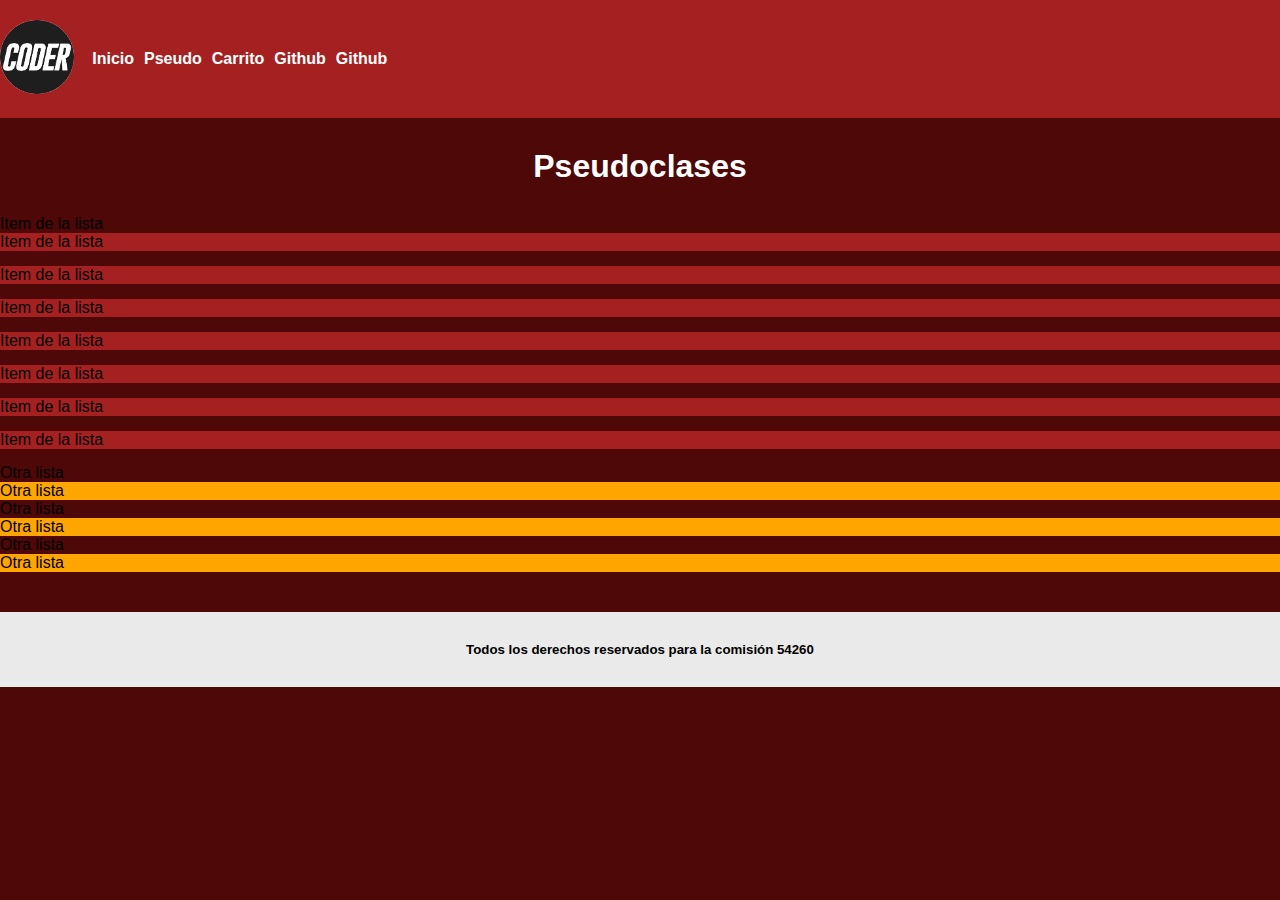
<file: pages/pseudo.html>
<!DOCTYPE html>
<html lang="en">
<head>
    <meta charset="UTF-8">
    <meta http-equiv="X-UA-Compatible" content="IE=edge">
    <meta name="viewport" content="width=device-width, initial-scale=1.0">
    <link rel="stylesheet" href="../css/styles.css">
    <title>Document</title>
</head>
<body>
    <header class="header">
        <a href="../index.html">
            <img src="../img/logo-coderhouse.png" alt="Logo Coderhouse" class="header__logo">
        </a>
    
        <nav>
            <ul class="header__menu">
                <li>
                    <a href="../index.html">Inicio</a>
                </li>
                
                <li>
                    <a href="pseudo.html">Pseudo</a>
                </li>
                
                <li>
                    <a href="carrito.html">Carrito</a>
                </li>
                
                <li>
                    <a class="nav-link" href="bootstrap.html">Github</a>
                </li>
                
                <li>
                    <a class="nav-link" href="github.html">Github</a>
                </li>            
            </ul>
        </nav>
    </header>

    <section>
        <h1>Pseudoclases</h1>

        <ul class="pseudolista">
            <li>Item de la lista</li>
            <li>Item de la lista</li>
            <li>Item de la lista</li>
            <li>Item de la lista</li>
            <li>Item de la lista</li>
            <li>Item de la lista</li>
            <li>Item de la lista</li>
            <li>Item de la lista</li>
        </ul>

        <ul class="otra-lista">
            <li>Otra lista</li>
            <li>Otra lista</li>
            <li>Otra lista</li>
            <li>Otra lista</li>
            <li>Otra lista</li>
            <li>Otra lista</li>
        </ul>
    </section>

    <footer>
        <h5>Todos los derechos reservados para la comisión 54260</h5>
    </footer>
</body>
</html>
</file>
<file: css/styles.css>
* {
    margin: 0;
    padding: 0;
}

body {
    background-color: rgb(78, 8, 8);
    font-family: 'Roboto', sans-serif;
}

ul {
    list-style: none;
}

header {
    display: flex;
    flex-direction: column;
    align-items: center;
    background-color: #a52121;
    gap: 18px;
    padding: 20px 0;
    position: sticky;
    top: 0;
}

@media (min-width: 768px) {
    header {
        flex-direction: row;
        justify-content: space-around;
    }   
}

img {
    max-width: 100%;
}

.header__logo {
    width: 80px;
    border-radius: 50%;
}

.header__menu {
    display: flex;
    flex-direction: column;
    align-items: center;
    gap: 10px;
}

@media (min-width: 500px) {
    .header__menu {
        flex-direction: row;
    }
}

/*No hemos visitado un enlace*/
/* .header__menu li a:link {
    color: blue;
} */

/*Cuando un link ya ha sido visitado*/
/* .header__menu li a:visited {
    color: green;
} */

/*Selector:pseudoclase*/
/*Dentro de las pseudoclases pueden editar todo lo que necesiten. "No me digan que el cielo es el limite cuando ya hay huellas en la luna" D.M*/
.header__menu li a:hover {
    color: yellow;
}

/*Active*/
.header__menu li a:active {
    background-color: orange;
    color: red;
}

a {
    text-decoration: none;
}

h1, h2, h3 {
    text-align: center;
    margin: 30px 0;
    color: #fff;
}

.header__menu li a {
    color: white;
    font-weight: 700;
}

/*BANNER*/
.banner {
    background-image: url('../img/codigo1.jpg');
    background-size: cover;
    background-repeat: no-repeat;
    /*EFECTO PARALLAX*/
    background-attachment: fixed;
    height: 70vh;
    display: flex;
    flex-direction: column;
    align-items: center;
    justify-content: center;
}

.banner h1 {
    background-color: rgba(234, 234, 234, .5);
    color: black;
}

/*CARDS*/
.padre-cards {
    display: flex;
    flex-direction: column;
    align-items: center;
    justify-content: center;
    gap: 40px;
}

@media (min-width: 768px) {
    .padre-cards {
        display: grid;
        grid-template-columns: repeat(2, 1fr);
        justify-items: center;
        gap: 30px;
    }
}

@media (min-width: 992px) {
    .padre-cards {
        grid-template-columns: repeat(3, 1fr);
    }
}


.padre-cards__card {
    width: 18rem;
    -webkit-box-shadow: 0px 0px 17px 0px rgba(255,255,255,1);
    -moz-box-shadow: 0px 0px 17px 0px rgba(255,255,255,1);
    box-shadow: 0px 0px 17px 0px rgba(255,255,255,1);
    padding: 10px;
    display: flex;
    flex-direction: column;
    justify-content: center;
    gap: 8px;
}

.padre-cards__card h4, .padre-cards__card p {
    color: #fff;
}

.padre-cards__card button {
    border: none;
    padding: 8px;
    cursor: pointer;
    font-weight: 700;
}

.padre-cards__card--oferta {
    background-color: #a52121;
}
/*NERDS Y FOOTER*/
.nerds {
    display: block;
    margin: 0 auto;
}

footer {
    background-color: rgb(234,234,234);
    margin-top: 40px;
    padding: 30px;
    text-align: center;
}

.padre-redes {
    display: flex;
    justify-content: center;
    gap: 20px;
}

@media (min-width: 768px) {
    .padre-redes {
        flex-direction: column;
        position: fixed;
        top: 40%;
        right: 2%;
    }

    .titulo-redes {
        display: none;
    }
}

.redes {
    width: 35px;
}

/*Pseudoclases*/
/*pseudoclase not*/
/*last-of-type | first-of-type | nth*/
.pseudolista li:not(:first-of-type) {
    background-color: #a52121;
    margin-bottom: 15px;
}

/*nth-child: numero | odd (impares) | even (pares)*/
.otra-lista li:nth-child(even) {
    background-color: orange;
}

/*carrito*/
#carrito-completo {
    display: flex;
    flex-direction: column;
    align-items: center;
    gap: 30px;
}

.item-carrito {
    display: flex;
    justify-content: center;
    align-items: center;
    gap: 120px;
    width: 100%;
}

.item-carrito img {
    width: 150px;
}

.item-carrito:nth-child(even) {
    background-color: #a52121;
}

/*FILTRO PRODUCTOS*/
.container-labels {
    display: flex;
    justify-content: center;
    gap: 30px;
    margin-bottom: 50px;
}

.container-labels label {
    cursor: pointer;
    padding: 8px 15px;
}

/*DAR USANDO PSEUDOS*/
.container-labels label:nth-child(odd) {
    background-color: #a52121;
}

.container-labels label:nth-child(even) {
    background-color: #fff;
}

/*OCULTAR LOS RADIO*/
#remeras,  #pcs, #todos {
    display: none;
}

.remeras, .pcs {
    display: none;
}

#remeras:checked ~ .padre-cards .remeras,
#pcs:checked ~ .padre-cards .pcs {
    display: flex;
}

#todos:checked ~ .padre-cards .remeras,
#todos:checked ~ .padre-cards .pcs {
    display: flex;
}

/*BOOTSTRAP*/
.padre-banners {
    margin: 0 auto;
}

.hijo-banners {
    text-align: center;
}

header nav {
    width: 100%;
}

/*CARRUSEL*/
.carousel-item img {
    height: 300px;
}
@media (min-width: 768px) {
    #carouselExample {
        width: 50%;
        margin: 0 auto;
    }

    .carousel-item img {
        height: 350px;
    }
}

.git{
    background-color: greenyellow;
    color: #a52121;
}
</file>
